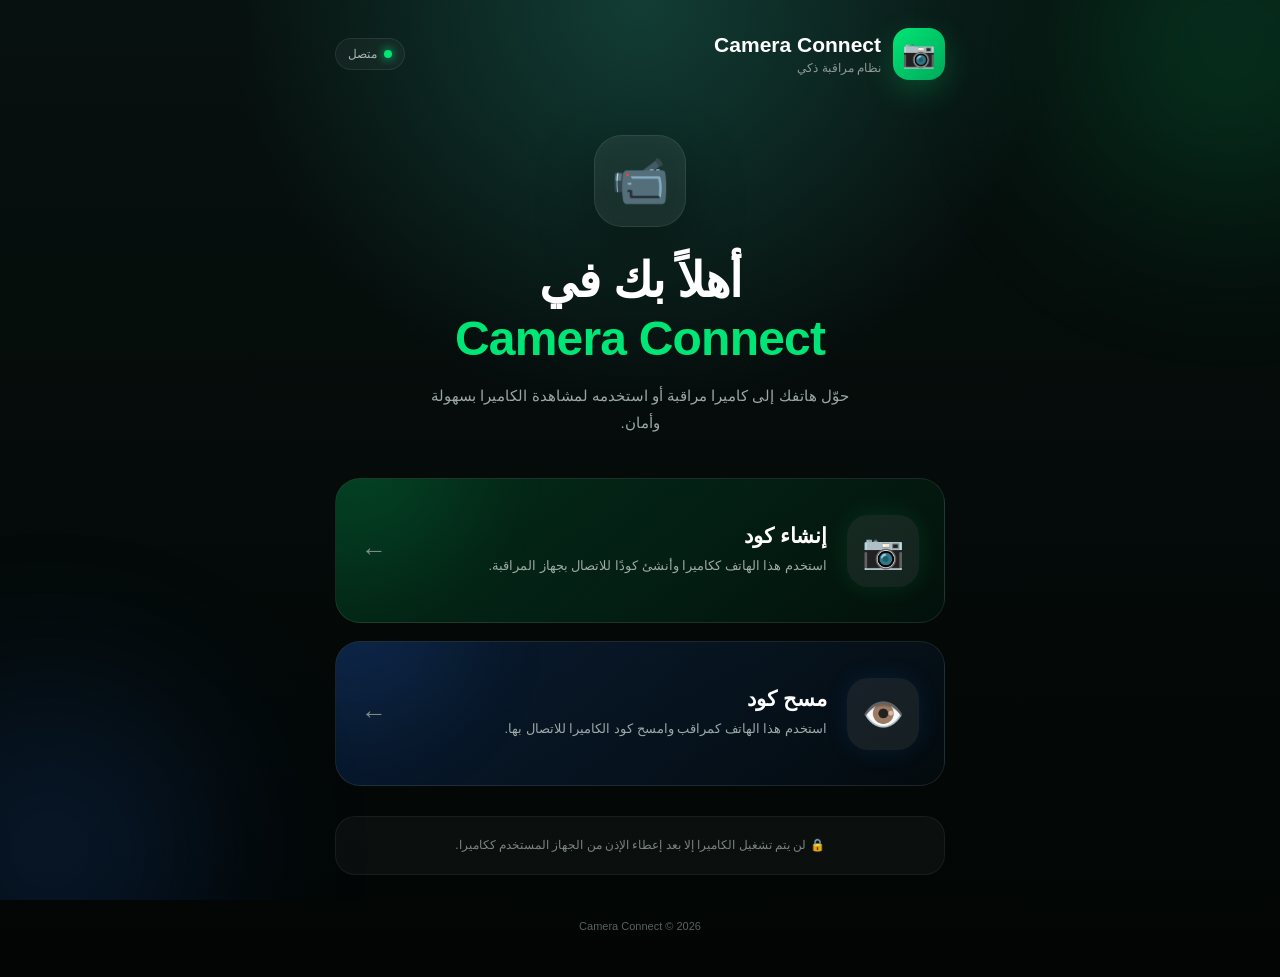
<file: index.html>
<!DOCTYPE html>
<html lang="ar" dir="rtl">
<head>
  <meta charset="UTF-8">
  <meta name="viewport" content="width=device-width, initial-scale=1.0">
  <link rel="manifest" href="manifest.json">
<meta name="theme-color" content="#050807">
<meta name="mobile-web-app-capable" content="yes">
<meta name="apple-mobile-web-app-capable" content="yes">
<meta name="apple-mobile-web-app-status-bar-style" content="black-translucent">
<meta name="apple-mobile-web-app-title" content="Camera Connect">
  <title>Camera Connect</title>

  <style>
    * {
      box-sizing: border-box;
      margin: 0;
      padding: 0;
    }

    body {
      min-height: 100vh;
      font-family: Arial, Tahoma, sans-serif;
      color: white;
      background:
        radial-gradient(circle at 50% 0%, #123d35 0%, transparent 35%),
        linear-gradient(180deg, #07110f 0%, #020504 100%);
      overflow-x: hidden;
    }

    /* خلفية */
    .background {
      position: fixed;
      inset: 0;
      overflow: hidden;
      pointer-events: none;
      z-index: 0;
    }

    .glow {
      position: absolute;
      width: 300px;
      height: 300px;
      border-radius: 50%;
      filter: blur(100px);
      opacity: .18;
    }

    .glow.one {
      background: #00e676;
      top: -100px;
      right: -100px;
    }

    .glow.two {
      background: #2979ff;
      bottom: -100px;
      left: -100px;
    }

    /* المحتوى */
    .app {
      position: relative;
      z-index: 1;
      width: 100%;
      max-width: 650px;
      min-height: 100vh;
      margin: auto;
      padding: 28px 20px 45px;
      display: flex;
      flex-direction: column;
    }

    /* الهيدر */
    header {
      display: flex;
      align-items: center;
      justify-content: space-between;
      margin-bottom: 55px;
    }

    .brand {
      display: flex;
      align-items: center;
      gap: 12px;
    }

    .logo {
      width: 52px;
      height: 52px;
      display: flex;
      align-items: center;
      justify-content: center;
      border-radius: 16px;
      font-size: 27px;
      background: linear-gradient(135deg, #00e676, #00a85a);
      box-shadow: 0 10px 30px rgba(0, 230, 118, .22);
    }

    .brand h2 {
      font-size: 21px;
    }

    .brand span {
      display: block;
      margin-top: 4px;
      color: #8d9a97;
      font-size: 12px;
    }

    .status {
      display: flex;
      align-items: center;
      gap: 7px;
      padding: 8px 12px;
      border: 1px solid rgba(255,255,255,.08);
      border-radius: 20px;
      background: rgba(255,255,255,.04);
      color: #aab5b2;
      font-size: 12px;
    }

    .status-dot {
      width: 8px;
      height: 8px;
      border-radius: 50%;
      background: #00e676;
      box-shadow: 0 0 10px #00e676;
    }

    /* الترحيب */
    .hero {
      text-align: center;
      margin-bottom: 42px;
    }

    .camera-icon {
      width: 92px;
      height: 92px;
      margin: 0 auto 25px;
      display: flex;
      align-items: center;
      justify-content: center;
      border-radius: 28px;
      font-size: 47px;
      background: rgba(255,255,255,.055);
      border: 1px solid rgba(255,255,255,.09);
      box-shadow:
        0 20px 60px rgba(0,0,0,.3),
        inset 0 0 30px rgba(255,255,255,.025);
    }

    .hero h1 {
      font-size: clamp(30px, 7vw, 48px);
      line-height: 1.2;
      margin-bottom: 15px;
      letter-spacing: -.8px;
    }

    .hero h1 span {
      color: #00e676;
    }

    .hero p {
      max-width: 430px;
      margin: auto;
      color: #9ba7a4;
      line-height: 1.8;
      font-size: 15px;
    }

    /* الخيارات */
    .choices {
      display: flex;
      flex-direction: column;
      gap: 18px;
    }

    .choice {
      position: relative;
      width: 100%;
      min-height: 145px;
      padding: 25px;
      border-radius: 25px;
      border: 1px solid rgba(255,255,255,.09);
      color: white;
      text-align: right;
      cursor: pointer;
      overflow: hidden;
      transition: .25s ease;
    }

    .choice::before {
      content: "";
      position: absolute;
      width: 180px;
      height: 180px;
      border-radius: 50%;
      filter: blur(55px);
      opacity: .13;
      top: -100px;
      left: -60px;
    }

    .choice:hover {
      transform: translateY(-4px);
    }

    .choice:active {
      transform: scale(.98);
    }

    .camera-choice {
      background: linear-gradient(
        135deg,
        rgba(0,230,118,.16),
        rgba(0,230,118,.035)
      );
    }

    .camera-choice::before {
      background: #00e676;
    }

    .viewer-choice {
      background: linear-gradient(
        135deg,
        rgba(41,121,255,.17),
        rgba(41,121,255,.035)
      );
    }

    .viewer-choice::before {
      background: #2979ff;
    }

    .choice-content {
      position: relative;
      z-index: 2;
      display: flex;
      align-items: center;
      gap: 20px;
    }

    .choice-icon {
      flex-shrink: 0;
      width: 72px;
      height: 72px;
      display: flex;
      align-items: center;
      justify-content: center;
      border-radius: 21px;
      font-size: 34px;
      background: rgba(255,255,255,.07);
    }

    .choice-text {
      flex: 1;
    }

    .choice-text h3 {
      font-size: 21px;
      margin-bottom: 8px;
    }

    .choice-text p {
      color: #9ca9a6;
      font-size: 13px;
      line-height: 1.6;
    }

    .arrow {
      font-size: 26px;
      color: #7d8986;
    }

    .camera-choice .choice-icon {
      box-shadow: 0 0 25px rgba(0,230,118,.12);
    }

    .viewer-choice .choice-icon {
      box-shadow: 0 0 25px rgba(41,121,255,.12);
    }

    /* معلومات */
    .info {
      margin-top: 30px;
      padding: 18px;
      border-radius: 20px;
      background: rgba(255,255,255,.035);
      border: 1px solid rgba(255,255,255,.06);
      text-align: center;
      color: #798581;
      font-size: 12px;
      line-height: 1.7;
    }

    /* الفوتر */
    footer {
      margin-top: auto;
      padding-top: 45px;
      text-align: center;
      color: #58635f;
      font-size: 11px;
    }

    /* الموبايل */
    @media (max-width: 480px) {
      .app {
        padding: 20px 15px 35px;
      }

      header {
        margin-bottom: 42px;
      }

      .logo {
        width: 45px;
        height: 45px;
        border-radius: 14px;
        font-size: 23px;
      }

      .brand h2 {
        font-size: 18px;
      }

      .status {
        font-size: 10px;
      }

      .camera-icon {
        width: 82px;
        height: 82px;
        font-size: 40px;
      }

      .hero {
        margin-bottom: 32px;
      }

      .hero h1 {
        font-size: 31px;
      }

      .choice {
        min-height: 130px;
        padding: 19px;
      }

      .choice-icon {
        width: 61px;
        height: 61px;
        font-size: 29px;
      }

      .choice-text h3 {
        font-size: 18px;
      }

      .choice-text p {
        font-size: 12px;
      }
    }
  </style>
</head>

<body>

  <div class="background">
    <div class="glow one"></div>
    <div class="glow two"></div>
  </div>

  <main class="app">

    <header>
      <div class="brand">
        <div class="logo">📷</div>

        <div>
          <h2>Camera Connect</h2>
          <span>نظام مراقبة ذكي</span>
        </div>
      </div>

      <div class="status">
        <div class="status-dot"></div>
        متصل
      </div>
    </header>


    <section class="hero">

      <div class="camera-icon">
        📹
      </div>

      <h1>
        أهلاً بك في<br>
        <span>Camera Connect</span>
      </h1>

      <p>
        حوّل هاتفك إلى كاميرا مراقبة أو استخدمه
        لمشاهدة الكاميرا بسهولة وأمان.
      </p>

    </section>


    <section class="choices">

      <button
        class="choice camera-choice"
        onclick="createCamera()"
      >

        <div class="choice-content">

          <div class="choice-icon">
            📷
          </div>

          <div class="choice-text">
            <h3>إنشاء كود</h3>

            <p>
              استخدم هذا الهاتف ككاميرا
              وأنشئ كودًا للاتصال بجهاز المراقبة.
            </p>
          </div>

          <div class="arrow">←</div>

        </div>

      </button>


      <button
        class="choice viewer-choice"
        onclick="openViewer()"
      >

        <div class="choice-content">

          <div class="choice-icon">
            👁️
          </div>

          <div class="choice-text">
            <h3>مسح كود</h3>

            <p>
              استخدم هذا الهاتف كمراقب
              وامسح كود الكاميرا للاتصال بها.
            </p>
          </div>

          <div class="arrow">←</div>

        </div>

      </button>

    </section>


    <div class="info">
      🔒 لن يتم تشغيل الكاميرا إلا بعد إعطاء
      الإذن من الجهاز المستخدم ككاميرا.
    </div>


    <footer>
      Camera Connect © 2026
    </footer>

  </main>

  
<script> 
  function createCamera() {
  window.location.assign("./camera.html");
}

function openViewer() {
  window.location.assign("./viewer.html");
}


/* تسجيل Service Worker */
if ("serviceWorker" in navigator) {
  window.addEventListener("load", () => {
    navigator.serviceWorker.register("./sw.js")
      .then(registration => {
        console.log("Service Worker:", registration.scope);
      })
      .catch(error => {
        console.error("Service Worker:", error);
      });
  })
    }
</script>

</body>
</html>
</file>
